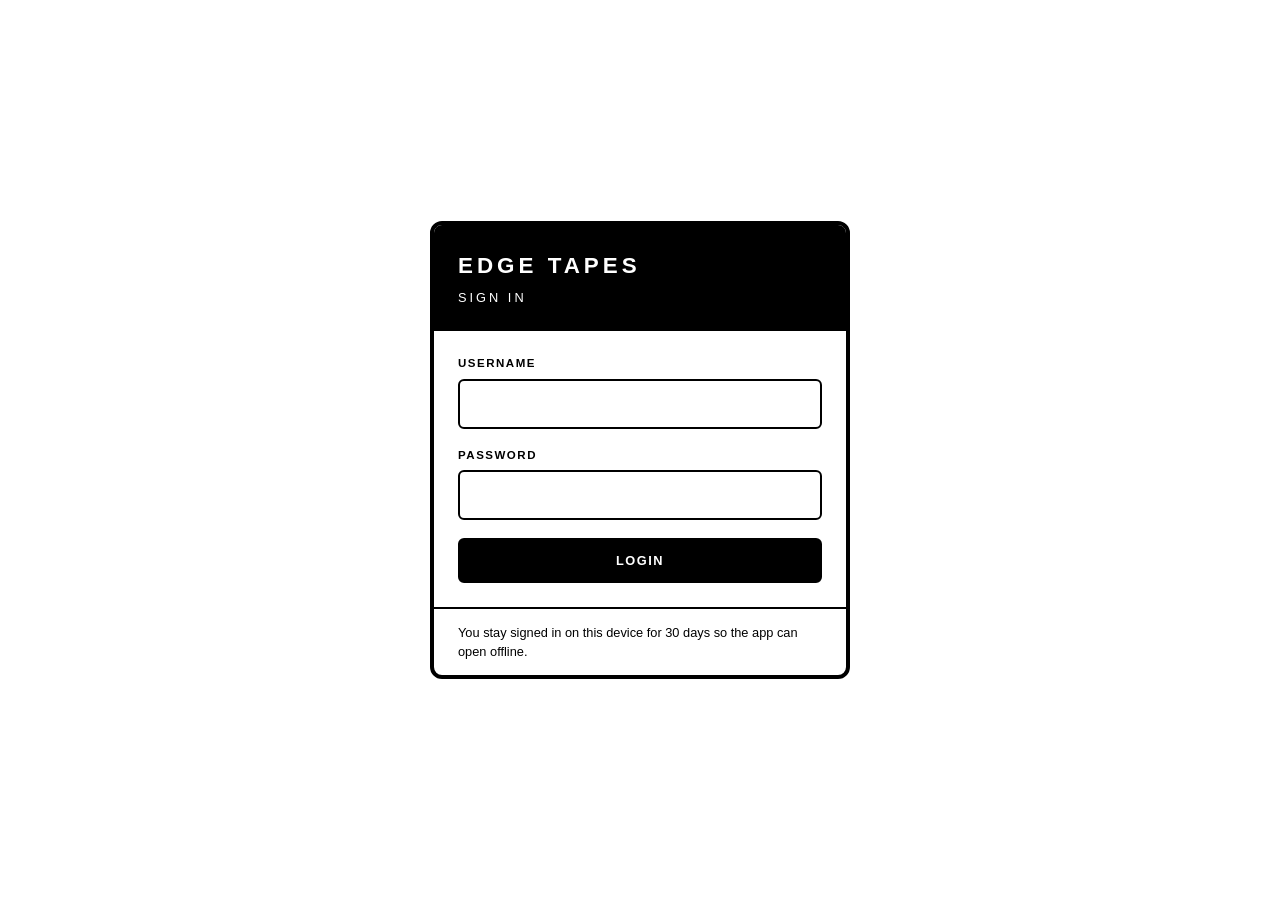
<file: index.html>
<!DOCTYPE html>
<html lang="en">
<head>
  <meta charset="UTF-8">
  <meta name="viewport" content="width=device-width, initial-scale=1.0">
  <title>Edge Tapes Inventory</title>
  <meta name="theme-color" content="#000000">
  <link rel="manifest" href="manifest.webmanifest">
  <link rel="icon" href="icon-192.png">
  <link rel="stylesheet" href="style.css">
  <script>
    // Access guard: no saved sign-in on this device -> go to login
    (function () {
      var t = "";
      try { t = localStorage.getItem("edge_tapes_token") || ""; } catch (e) {}
      if (!t) location.replace("login.html");
    })();
  </script>
</head>
<body>

  <!-- TOP BAR: search is always at the top -->
  <header class="top">
    <div class="wrap top-row">
      <h1 class="brand">EDGE TAPES</h1>
      <div class="searchbox">
        <input type="text" id="fSearch" placeholder="Search a code (looks through ALL pages)" autocomplete="off" aria-label="Search code">
        <button type="button" class="clear" id="clearSearch" aria-label="Clear search" hidden>&times;</button>
      </div>
      <button type="button" class="btn btn-add" id="addBtn">+ ADD<span class="hide-sm">&nbsp;NEW TAPE</span></button>
      <button type="button" class="btn btn-ghost" id="logoutBtn">LOGOUT</button>
    </div>
  </header>

  <main class="wrap">

    <p class="result-line" id="resultLine"></p>

    <!-- SYNC STATUS -->
    <section class="syncbar" aria-label="Connection and sync">
      <div class="sync-item"><span class="dot" id="netDot"></span><strong id="netState">ONLINE</strong></div>
      <div class="sync-item" id="pendingState">All changes saved</div>
      <div class="sync-item" id="lastSync">Last sync: never</div>
      <div class="sync-item" id="appState">Offline app: checking</div>
      <button type="button" class="btn" id="syncBtn">SYNC NOW</button>
    </section>

    <p class="banner" id="authBanner" role="alert" hidden>
      Your sign-in has ended, so changes cannot be sent. Everything is still saved on this device.
      <a href="login.html">SIGN IN AGAIN</a>
    </p>
    <p class="banner" id="rejectBanner" role="alert" hidden></p>

    <!-- SUMMARY -->
    <section class="stats" aria-label="Summary">
      <div class="stat stat-invert">
        <span class="stat-label">Total Rolls</span>
        <span class="stat-value" id="sRolls">0</span>
      </div>
      <div class="stat">
        <span class="stat-label">Codes</span>
        <span class="stat-value" id="sCodes">0</span>
      </div>
      <div class="stat">
        <span class="stat-label">Glass</span>
        <span class="stat-value" id="sGlass">0</span>
      </div>
      <div class="stat">
        <span class="stat-label">Matt</span>
        <span class="stat-value" id="sMatt">0</span>
      </div>
      <div class="stat">
        <span class="stat-label">Low / Out</span>
        <span class="stat-value" id="sLow">0</span>
        <span class="stat-sub" id="sLowSub">0 out of stock</span>
      </div>
    </section>

    <!-- FILTERS -->
    <section class="toolbar" aria-label="Filters">
      <div class="field">
        <label for="fType">Type</label>
        <select id="fType"><option>All</option><option>Glass</option><option>Matt</option></select>
      </div>
      <div class="field">
        <label for="fSize">Size</label>
        <select id="fSize"><option>All</option></select>
      </div>
      <div class="field">
        <label for="fAvail">Available</label>
        <select id="fAvail"><option>All</option><option>Yes</option><option>No</option></select>
      </div>
      <div class="field">
        <label for="fStock">Stock</label>
        <select id="fStock">
          <option value="All">All</option>
          <option value="Low">Low (3 or less)</option>
          <option value="Out">Out of stock</option>
        </select>
      </div>
      <div class="field">
        <label for="fDup">Duplicates</label>
        <select id="fDup">
          <option value="All">All</option>
          <option value="Dup">Same code+type+size</option>
          <option value="Exact">Exact copies</option>
        </select>
      </div>
      <div class="field">
        <label for="fSort">Sort</label>
        <select id="fSort">
          <option value="code">Code</option>
          <option value="qtyLow">Quantity: low to high</option>
          <option value="qtyHigh">Quantity: high to low</option>
        </select>
      </div>
      <div class="field">
        <label for="fStep">+/- step</label>
        <select id="fStep"><option>1</option><option>2</option><option>5</option><option>10</option></select>
      </div>
      <button type="button" class="btn export" id="exportBtn">EXPORT CSV</button>
    </section>

    <!-- TABLE -->
    <section class="table-wrap">
      <table id="tapeTable">
        <thead>
          <tr>
            <th>Code</th>
            <th>Type</th>
            <th>Size</th>
            <th class="num">Qty</th>
            <th>Available</th>
            <th class="act-col">Actions</th>
          </tr>
        </thead>
        <tbody id="tapeBody"></tbody>
      </table>
      <p class="empty" id="emptyMsg" hidden></p>
    </section>

    <!-- PAGES -->
    <div class="pager-bar">
      <span id="pagerInfo"></span>
      <nav class="pager-nav" id="pagerNav" aria-label="Pages"></nav>
      <label class="pager-size">Rows
        <select id="pageSize"><option>25</option><option>50</option><option>100</option></select>
      </label>
    </div>

  </main>

  <footer class="foot">
    <div class="wrap">Saved on this device first, then synced to the server when the internet is available.</div>
  </footer>

  <!-- ADD / EDIT POP-UP -->
  <dialog class="modal" id="tapeDialog" aria-labelledby="dlgTitle">
    <form id="tapeForm" autocomplete="off" novalidate>
      <input type="hidden" id="tId">
      <div class="modal-head">
        <h2 id="dlgTitle">ADD NEW TAPE</h2>
        <button type="button" class="x" id="dlgClose" aria-label="Close">&times;</button>
      </div>
      <div class="modal-body">
        <div class="two">
          <div class="field">
            <label for="tCode">Code</label>
            <input type="text" id="tCode" maxlength="30" placeholder="e.g. 4005">
          </div>
          <div class="field">
            <label for="tType">Type</label>
            <select id="tType"><option value="Glass">Glass</option><option value="Matt">Matt</option></select>
          </div>
        </div>
        <div class="two">
          <div class="field">
            <label for="tSize">Size</label>
            <input type="text" id="tSize" list="sizeList" maxlength="20" value="1*20">
            <datalist id="sizeList"><option value="1*20"></option><option value="1*40"></option></datalist>
          </div>
          <div class="field">
            <label for="tQty">Quantity (rolls)</label>
            <input type="number" id="tQty" min="0" step="1" value="0" inputmode="numeric">
          </div>
        </div>
        <div class="two">
          <div class="field">
            <label for="tAvail">Available</label>
            <select id="tAvail"><option value="Yes">Yes</option><option value="No">No</option></select>
          </div>
          <div class="field">
            <label for="tNotes">Notes (optional)</label>
            <input type="text" id="tNotes" maxlength="300" placeholder="Any extra detail">
          </div>
        </div>
        <p class="msg" id="dlgMsg" role="alert" hidden></p>
      </div>
      <div class="modal-foot">
        <button type="button" class="btn" id="dlgCancel">CANCEL</button>
        <button type="submit" class="btn btn-solid" id="dlgSave">ADD TAPE</button>
      </div>
    </form>
  </dialog>

  <!-- CONFIRM POP-UP -->
  <dialog class="modal small" id="confirmDialog" aria-labelledby="cfTitle">
    <div class="modal-head"><h2 id="cfTitle">ARE YOU SURE?</h2></div>
    <div class="modal-body"><p id="cfText"></p></div>
    <div class="modal-foot">
      <button type="button" class="btn" id="cfCancel">CANCEL</button>
      <button type="button" class="btn btn-solid" id="cfOk">YES</button>
    </div>
  </dialog>

  <script src="config.js"></script>
  <script src="db.js"></script>
  <script src="app.js"></script>
</body>
</html>
</file>
<file: style.css>
/* Edge Tapes - black & white, slightly rounded */

:root {
  --black: #000;
  --white: #fff;
  --grey: #f2f2f2;
  --mid: #555;
  --line: 2px solid #000;
  --r: 6px;      /* buttons, inputs, tags */
  --r-lg: 12px;  /* cards, tables, pop-ups */
}

*, *::before, *::after { box-sizing: border-box; }

html { font-size: 16px; }

body {
  margin: 0;
  background: var(--white);
  color: var(--black);
  font-family: "Helvetica Neue", Arial, sans-serif;
  line-height: 1.5;
}

.wrap { width: 100%; max-width: 1100px; margin: 0 auto; padding: 0 20px; }
[hidden] { display: none !important; }

:focus-visible { outline: 3px solid var(--black); outline-offset: 2px; }
.top :focus-visible { outline-color: var(--white); }

/* ---------- Top bar: title, SEARCH, add, logout ---------- */
.top {
  position: sticky;
  top: 0;
  z-index: 30;
  background: var(--black);
  color: var(--white);
}
.top-row { display: flex; align-items: center; gap: 12px; padding: 12px 20px; }
.brand { margin: 0; font-size: 1.1rem; letter-spacing: 3px; font-weight: 800; white-space: nowrap; }

.searchbox { position: relative; flex: 1; min-width: 0; }
.searchbox input {
  width: 100%;
  padding: 12px 44px 12px 14px;
  font: inherit;
  font-size: 1rem;
  color: var(--black);
  background: var(--white);
  border: 2px solid var(--white);
  border-radius: var(--r);
}
.searchbox input::placeholder { color: #666; }
.clear {
  position: absolute;
  right: 7px;
  top: 50%;
  transform: translateY(-50%);
  width: 30px;
  height: 30px;
  border: 0;
  border-radius: 4px;
  background: var(--black);
  color: var(--white);
  font-size: 1.2rem;
  line-height: 1;
  cursor: pointer;
}

/* ---------- Buttons ---------- */
.btn {
  font: inherit;
  font-weight: 700;
  font-size: 0.8rem;
  letter-spacing: 1.5px;
  text-transform: uppercase;
  padding: 11px 18px;
  color: var(--black);
  background: var(--white);
  border: var(--line);
  border-radius: var(--r);
  cursor: pointer;
  white-space: nowrap;
}
.btn:hover { background: var(--black); color: var(--white); }
.btn-solid { background: var(--black); color: var(--white); }
.btn-solid:hover { background: var(--white); color: var(--black); }
.btn-full { width: 100%; }
.btn:disabled { background: var(--white); color: #888; border-color: #888; cursor: not-allowed; }

/* buttons that sit on the black bar */
.top .btn { border-color: var(--white); }
.btn-add { background: var(--white); color: var(--black); }
.btn-add:hover { background: var(--black); color: var(--white); }
.btn-ghost { background: transparent; color: var(--white); }
.btn-ghost:hover { background: var(--white); color: var(--black); }

/* ---------- Page ---------- */
main.wrap { padding-top: 18px; padding-bottom: 40px; }

.result-line {
  display: flex;
  flex-wrap: wrap;
  align-items: center;
  gap: 8px 14px;
  margin: 0 0 16px;
  font-size: 0.85rem;
  font-weight: 700;
  letter-spacing: 0.5px;
}
.link-btn {
  font: inherit;
  font-weight: 800;
  letter-spacing: 1px;
  background: none;
  border: 0;
  border-bottom: 2px solid var(--black);
  padding: 0;
  cursor: pointer;
}

.syncbar {
  display: flex;
  flex-wrap: wrap;
  align-items: center;
  gap: 8px 22px;
  border: var(--line);
  border-radius: var(--r-lg);
  padding: 10px 16px;
  margin-bottom: 16px;
  font-size: 0.82rem;
}
.syncbar .btn { margin-left: auto; padding: 8px 14px; }
.sync-item { display: flex; align-items: center; gap: 8px; }
.dot { display: inline-block; width: 12px; height: 12px; border: var(--line); border-radius: 50%; background: var(--black); }
.dot.off { background: var(--white); }
.dot.busy { background: repeating-linear-gradient(45deg, #000, #000 3px, #fff 3px, #fff 6px); }

.banner {
  margin: 0 0 16px;
  padding: 12px 16px;
  border-radius: var(--r-lg);
  background: var(--black);
  color: var(--white);
  font-weight: 700;
  font-size: 0.85rem;
}
.banner a { color: var(--white); margin-left: 12px; }

/* ---------- Summary ---------- */
.stats { display: grid; grid-template-columns: repeat(5, 1fr); gap: 12px; margin-bottom: 20px; }
.stat { border: var(--line); border-radius: var(--r-lg); padding: 14px 16px; display: flex; flex-direction: column; gap: 2px; }
.stat-invert { background: var(--black); color: var(--white); }
.stat-label { text-transform: uppercase; letter-spacing: 2px; font-size: 0.7rem; font-weight: 700; }
.stat-value { font-size: 1.8rem; font-weight: 800; line-height: 1.2; }
.stat-sub { font-size: 0.8rem; font-weight: 600; }

/* ---------- Filters ---------- */
.toolbar { display: flex; flex-wrap: wrap; gap: 12px; align-items: flex-end; margin-bottom: 16px; }
.toolbar .field { min-width: 120px; }
.toolbar .export { margin-left: auto; }

.field { display: flex; flex-direction: column; gap: 6px; }
label { font-size: 0.72rem; font-weight: 700; text-transform: uppercase; letter-spacing: 1.5px; }
input, select, textarea {
  width: 100%;
  padding: 11px 12px;
  font: inherit;
  color: var(--black);
  background: var(--white);
  border: var(--line);
  border-radius: var(--r);
}
select {
  appearance: none;
  -webkit-appearance: none;
  padding-right: 34px;
  background-image:
    linear-gradient(45deg, transparent 50%, #000 50%),
    linear-gradient(135deg, #000 50%, transparent 50%);
  background-position: calc(100% - 18px) 50%, calc(100% - 12px) 50%;
  background-size: 6px 6px, 6px 6px;
  background-repeat: no-repeat;
}

/* ---------- Table ---------- */
.table-wrap { border: var(--line); border-radius: var(--r-lg); overflow: hidden; scroll-margin-top: 90px; }
table { width: 100%; border-collapse: collapse; }
thead th {
  background: var(--black);
  color: var(--white);
  text-align: left;
  text-transform: uppercase;
  letter-spacing: 1.5px;
  font-size: 0.72rem;
  padding: 13px 14px;
}
tbody td { padding: 12px 14px; border-bottom: 1px solid var(--black); vertical-align: middle; }
tbody tr:last-child td { border-bottom: 0; }
tbody tr:hover { background: var(--grey); }
.num { text-align: right; }
.act-col { width: 1%; white-space: nowrap; }

.code-cell { font-weight: 800; font-size: 1.05rem; letter-spacing: 0.5px; }
.qty-cell { font-weight: 800; font-size: 1.15rem; }
.sub-note { display: block; font-size: 0.78rem; color: var(--mid); }
.pend { display: inline-block; width: 9px; height: 9px; margin-left: 8px; border-radius: 50%; background: var(--black); vertical-align: middle; }
mark { background: var(--black); color: var(--white); border-radius: 3px; padding: 0 2px; }

.tag {
  display: inline-block;
  padding: 3px 9px;
  font-size: 0.68rem;
  font-weight: 800;
  letter-spacing: 1.2px;
  text-transform: uppercase;
  border: var(--line);
  border-radius: 4px;
}
.tag-solid { background: var(--black); color: var(--white); }
.tag-line { background: var(--white); color: var(--black); }
.qty-cell + .tag { margin-left: 8px; font-size: 0.6rem; vertical-align: middle; }

.row-actions { display: flex; gap: 6px; }
.row-actions .btn { padding: 7px 11px; font-size: 0.68rem; letter-spacing: 1px; }
.row-actions .btn-step { min-width: 40px; font-size: 1rem; padding: 6px 12px; }

tr.flash td { animation: flash 1.8s ease-out; }
@keyframes flash { 0% { background: #bdbdbd; } 100% { background: transparent; } }

.empty { margin: 0; padding: 34px 16px; text-align: center; font-weight: 800; letter-spacing: 2px; }

/* ---------- Pagination ---------- */
.pager-bar { display: flex; flex-wrap: wrap; align-items: center; gap: 10px 18px; margin-top: 14px; font-size: 0.8rem; font-weight: 700; letter-spacing: 0.5px; }
.pager-nav { display: flex; flex-wrap: wrap; gap: 6px; margin-left: auto; }
.pager-nav .btn { padding: 7px 12px; min-width: 38px; font-size: 0.75rem; }
.pager-nav .btn.on { background: var(--black); color: var(--white); }
.pager-nav .gap { padding: 7px 4px; }
.pager-size { display: flex; align-items: center; gap: 8px; }
.pager-size select { width: auto; padding: 7px 30px 7px 10px; }

.foot { border-top: var(--line); padding: 14px 0; font-size: 0.78rem; }

/* ---------- Pop-up windows ---------- */
dialog.modal {
  width: min(560px, calc(100vw - 28px));
  max-height: calc(100vh - 28px);
  padding: 0;
  border: 3px solid var(--black);
  border-radius: var(--r-lg);
  background: var(--white);
  color: var(--black);
  overflow: auto;
}
dialog.modal.small { width: min(420px, calc(100vw - 28px)); }
dialog.modal::backdrop { background: rgba(0, 0, 0, 0.6); }

.modal-head { display: flex; align-items: center; justify-content: space-between; gap: 12px; padding: 16px 20px; background: var(--black); color: var(--white); }
.modal-head h2 { margin: 0; font-size: 0.95rem; letter-spacing: 3px; }
.x { width: 34px; height: 34px; border: 2px solid var(--white); border-radius: var(--r); background: transparent; color: var(--white); font-size: 1.2rem; line-height: 1; cursor: pointer; }
.x:hover { background: var(--white); color: var(--black); }
.modal-body { padding: 20px; display: grid; gap: 14px; }
.modal-body p { margin: 0; }
.two { display: grid; grid-template-columns: 1fr 1fr; gap: 14px; }
.modal-foot { display: flex; justify-content: flex-end; gap: 10px; padding: 14px 20px 20px; }

.msg { padding: 10px 12px; border: var(--line); border-radius: var(--r); font-weight: 700; font-size: 0.85rem; }

/* ---------- Login ---------- */
.login-body { min-height: 100vh; display: flex; align-items: center; justify-content: center; padding: 20px; }
.login-box { width: 100%; max-width: 420px; border: 4px solid var(--black); border-radius: var(--r-lg); overflow: hidden; }
.login-head { background: var(--black); color: var(--white); padding: 24px; }
.login-head h1 { margin: 0; font-size: 1.4rem; letter-spacing: 4px; font-weight: 800; }
.login-head p { margin: 6px 0 0; font-size: 0.8rem; letter-spacing: 3px; }
.login-box form { padding: 24px; display: flex; flex-direction: column; gap: 18px; }
.login-note { margin: 0; padding: 14px 24px; border-top: var(--line); font-size: 0.8rem; }

/* ---------- Tablet ---------- */
@media (max-width: 820px) {
  .stats { grid-template-columns: repeat(2, 1fr); }
  .stat:last-child { grid-column: span 2; }
  .syncbar .btn { margin-left: 0; }
}

/* ---------- Phone: top bar wraps, table rows become cards ---------- */
@media (max-width: 700px) {
  .brand { order: 1; flex: 1; font-size: 1rem; }
  #logoutBtn { order: 2; padding: 9px 12px; }
  .searchbox { order: 3; flex: 1 1 calc(100% - 104px); }
  #addBtn { order: 4; padding: 12px 14px; }
  .top-row { flex-wrap: wrap; row-gap: 10px; }
  .hide-sm { display: none; }
  .toolbar .export { margin-left: 0; }
  .toolbar .field { flex: 1 1 140px; }
  .pager-nav { margin-left: 0; width: 100%; }
  .pager-num { display: none; }
  .syncbar { gap: 6px 16px; padding: 8px 12px; font-size: 0.78rem; }
  body.searching .stats, body.searching .toolbar, body.searching .syncbar { display: none; }
}
@media (max-width: 640px) {
  .two { grid-template-columns: 1fr; }
  table, tbody, tr, td { display: block; width: 100%; }
  thead { display: none; }
  tbody tr { display: grid; grid-template-columns: 1fr 1fr 1fr; gap: 4px 10px; padding: 12px 14px; border-bottom: 2px solid var(--black); }
  tbody tr:last-child { border-bottom: 0; }
  tbody td { padding: 0; border: 0; }
  tbody td.c-code { grid-column: 1 / 3; grid-row: 1; }
  tbody td.c-qty { grid-column: 3; grid-row: 1; text-align: right; }
  tbody td.c-type { grid-column: 1; grid-row: 2; }
  tbody td.c-size { grid-column: 2; grid-row: 2; }
  tbody td.c-avail { grid-column: 3; grid-row: 2; }
  tbody td.c-type::before, tbody td.c-size::before, tbody td.c-avail::before {
    content: attr(data-label);
    display: block;
    font-size: 0.62rem;
    font-weight: 700;
    letter-spacing: 1.5px;
    text-transform: uppercase;
    color: var(--mid);
  }
  tbody td.c-act { grid-column: 1 / 4; grid-row: 3; width: 100%; margin-top: 8px; }
  .row-actions { display: grid; grid-template-columns: 1fr 1fr 1.4fr 1.4fr; }
  .row-actions .btn { padding: 11px 6px; }
  .act-col { width: 100%; }
}

.id-cell{display:inline-block;min-width:38px;margin-right:8px;font-size:11px;font-weight:700;opacity:.65}
/* toast */
.toast{position:fixed;left:50%;bottom:24px;transform:translateX(-50%);z-index:9999;max-width:calc(100vw - 32px);
  background:#000;color:#fff;border:2px solid #fff;outline:2px solid #000;border-radius:var(--r);
  padding:12px 18px;font-weight:700;font-size:14px;cursor:pointer;box-shadow:0 6px 24px rgba(0,0,0,.35)}
</file>
